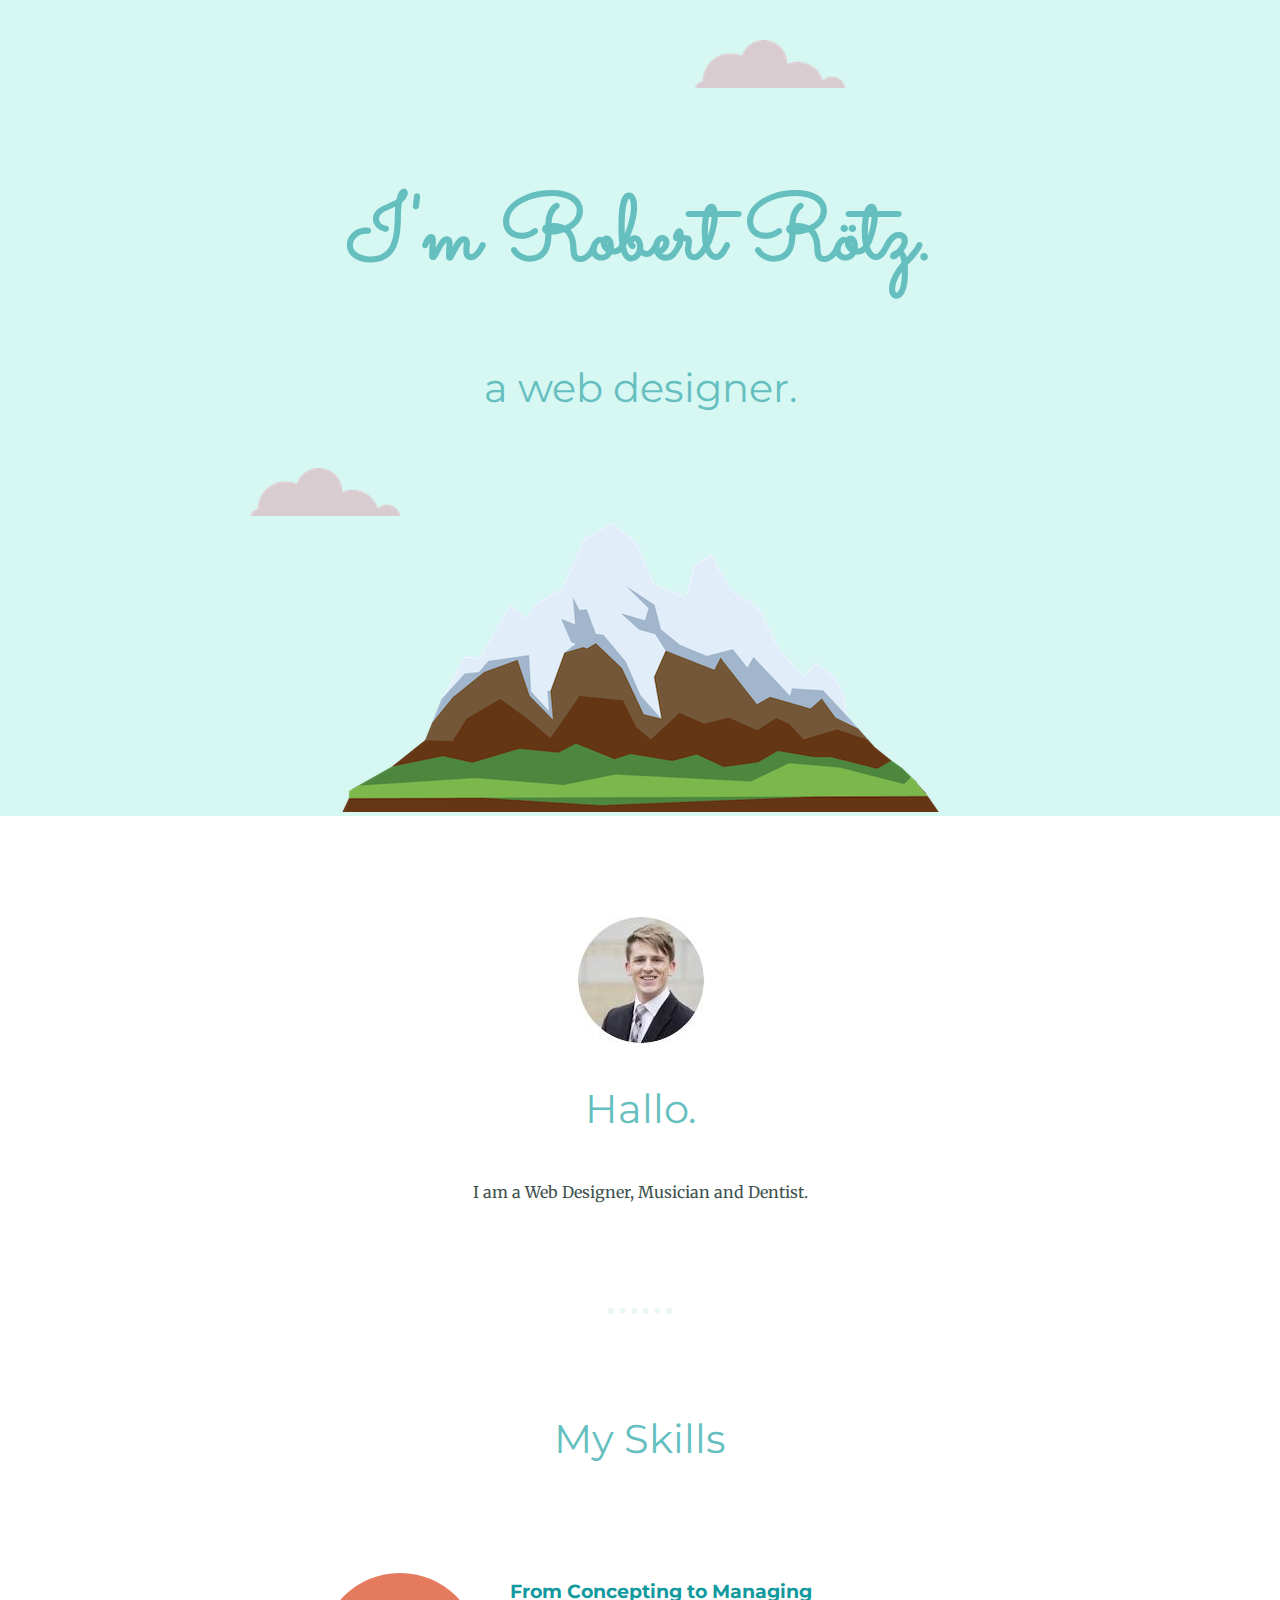
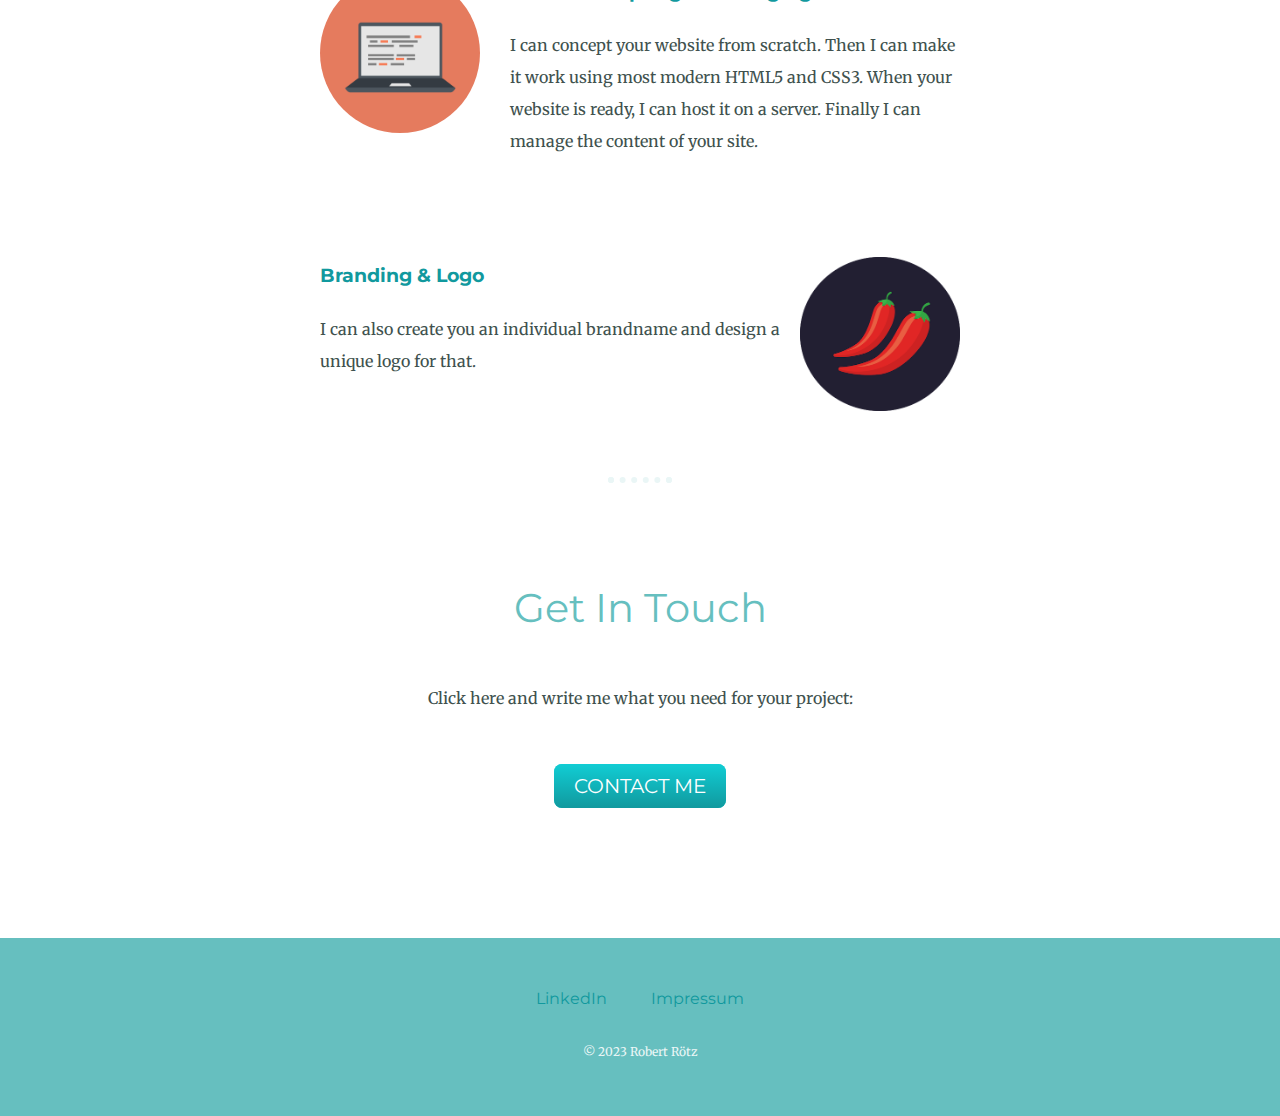
<file: index.html>
<!DOCTYPE html>
<html lang="en">
<head>
    <meta charset="UTF-8">
    <meta http-equiv="X-UA-Compatible" content="IE=edge">
    <meta name="viewport" content="width=device-width, initial-scale=1.0">
    <title>Robert Rötz</title>
    <link rel="stylesheet" href="css/styles.css">
    <link rel="icon" href="favicon.ico">
    <link rel="preconnect" href="https://fonts.googleapis.com">
    <link rel="preconnect" href="https://fonts.gstatic.com" crossorigin>
    <link href="https://fonts.googleapis.com/css2?family=Merriweather&family=Montserrat&family=Sacramento&display=swap" rel="stylesheet">
</head>
<body>
  
    <div class="top-container">
        <img class="top-cloud" src="images/cloud.png" alt="cloud-img">
        <h1>I'm Robert Rötz.</h1>
        <h2 class="webdesigner">a web designer.</h2>
        <img class="bottom-cloud" src="images/cloud.png" alt="cloud-img">
        <img src="images/mountain.png" alt="mountain-img">
    </div>

    <div class="middle-container">
        <div class="profile">
          <img src="images/robert_round.png" alt="robert-img">
          <h2>Hallo.</h2>
          <p class="intro">I am a Web Designer, Musician and Dentist.</p>
        </div>
        <hr>


        <div class="skills">
          <h2>My Skills</h2>
          <div class="skill-row">
              <img class="computer-img" src="images/computer.png" alt="computer-img">
              <h3>From Concepting to Managing</h3>
              <p>
                I can concept your website from scratch.
                Then I can make it work using most modern HTML5 and CSS3.
                When your website is ready, I can host it on a server.
                Finally I can manage the content of your site.
              </p>
          </div>

          <div class="skill-row">
            <img class="chilli-img" src="images/chillies.png" alt="chillies-img">
            <h3>Branding & Logo</h3>
            <p>
              I can also create you an individual brandname and design a unique logo for that.
            </p>
          </div>
        </div>
        <hr>

        <div class="contact-me">
          <h2>Get In Touch</h2>
          <p class="contact-message">Click here and write me what you need for your project:</p>
          <a class="btn" href="roetz.robert@gmail.com">CONTACT ME</a>
        </div>
      </div>
      <br>
      <br>
      
    <div class="bottom-container">
        <a class="footer-link" href="https://www.linkedin.com/in/robert-rötz-b9b89b110/">LinkedIn</a>
        <a class="footer-link" href="impressum.html">Impressum</a>
        <!--
        <a class="footer-link" href="https://twitter.com/">Twitter</a>
        <a class="footer-link" href="https://www.appbrewery.co/">Website</a>
        -->
        <p class="copyright">© 2023 Robert Rötz</p>
    </div>
      
    

</body>
</html>
</file>
<file: css/styles.css>
.top-container {
    background-color: #d7f7f3;
    border: solid 0px;
    margin: 0px;
    position: relative;
    padding-top: 100px;
}
.middle-container {
    margin: 100px 0;
}
.intro {
    width: 30%;
    margin: auto;
}
.bottom-container {
    background-color: #66BFBF;
    padding: 50px 0 20px;
}
body {
    margin: 0px;
    text-align: center;
    font-family: 'Merriweather', serif;
    color: #40514E;
}
h1 {
    margin: 50px auto 0 auto;
    font-family: 'Sacramento', cursive;
    font-size: 5.625rem; /* 16px standard, 90px/16px = 562.5% = 5.625em*/
    color: #66BFBF;
    line-height: 2;
}
h2 {
    font-family: 'Montserrat', sans-serif;
    color: #66BFBF;
    font-size: 2.5rem;
    font-weight: normal;
    padding-bottom: 10px ;
}
h3 {
    font-family: 'Montserrat', sans-serif;
    color: #11999E;
}
p {
    line-height: 2;
}
hr {
   border: dotted #EAF6F6 6px;
   border-bottom: none;
   width: 4%;
   margin: 100px auto;
   clear: right;
}
.webdesigner {
    font-size: 2.5rem;
}
.top-cloud {
    position: absolute;
    right: 34%;
    top: 40px;
}
.bottom-cloud {
    position: absolute;
    left: 250px;
    bottom: 300px;
}
.profile {
    margin-top: 25px;
}
.skill-row {
    width: 50%;
    position: relative;
    margin: 100px auto 100px auto;
    text-align: left;
    line-height: 2;
    /*text-align: left;
    line-height: 1;*/
}
.computer-img {
    width: 25%;
    border-radius: 50%;
    float: left;
    margin-right: 30px;
}
.chilli-img {
    width: 25%;
    float: right;
    margin-left: 0px;
}
.contact-message {
    width: 40%;
    margin: 40px auto 60px;
}
.copyright {
    color: #EAF6F6;
    font-size: 0.75rem;
    padding: 20px 0;
}
.btn {
    background: #11cdd4;
    background-image: -webkit-linear-gradient(top, #11cdd4, #11999e);
    background-image: -moz-linear-gradient(top, #11cdd4, #11999e);
    background-image: -ms-linear-gradient(top, #11cdd4, #11999e);
    background-image: -o-linear-gradient(top, #11cdd4, #11999e);
    background-image: linear-gradient(to bottom, #11cdd4, #11999e);
    -webkit-border-radius: 8;
    -moz-border-radius: 8;
    border-radius: 8px;
    font-family: 'Montserrat', sans-serif;
    color: #ffffff;
    font-size: 20px;
    padding: 10px 20px 10px 20px;
    text-decoration: none;
  }
  .btn:hover {
    background: #30e3cb;
    background-image: -webkit-linear-gradient(top, #30e3cb, #2bc4ad);
    background-image: -moz-linear-gradient(top, #30e3cb, #2bc4ad);
    background-image: -ms-linear-gradient(top, #30e3cb, #2bc4ad);
    background-image: -o-linear-gradient(top, #30e3cb, #2bc4ad);
    background-image: linear-gradient(to bottom, #30e3cb, #2bc4ad);
    text-decoration: none;
  }
  a {
    color: #11999E;
    font-family: 'Montserrat', sans-serif;
    margin: 10px 20px;
    text-decoration: none;
  }
  a:hover {
    color: #EAF6F6;
  }
</file>
